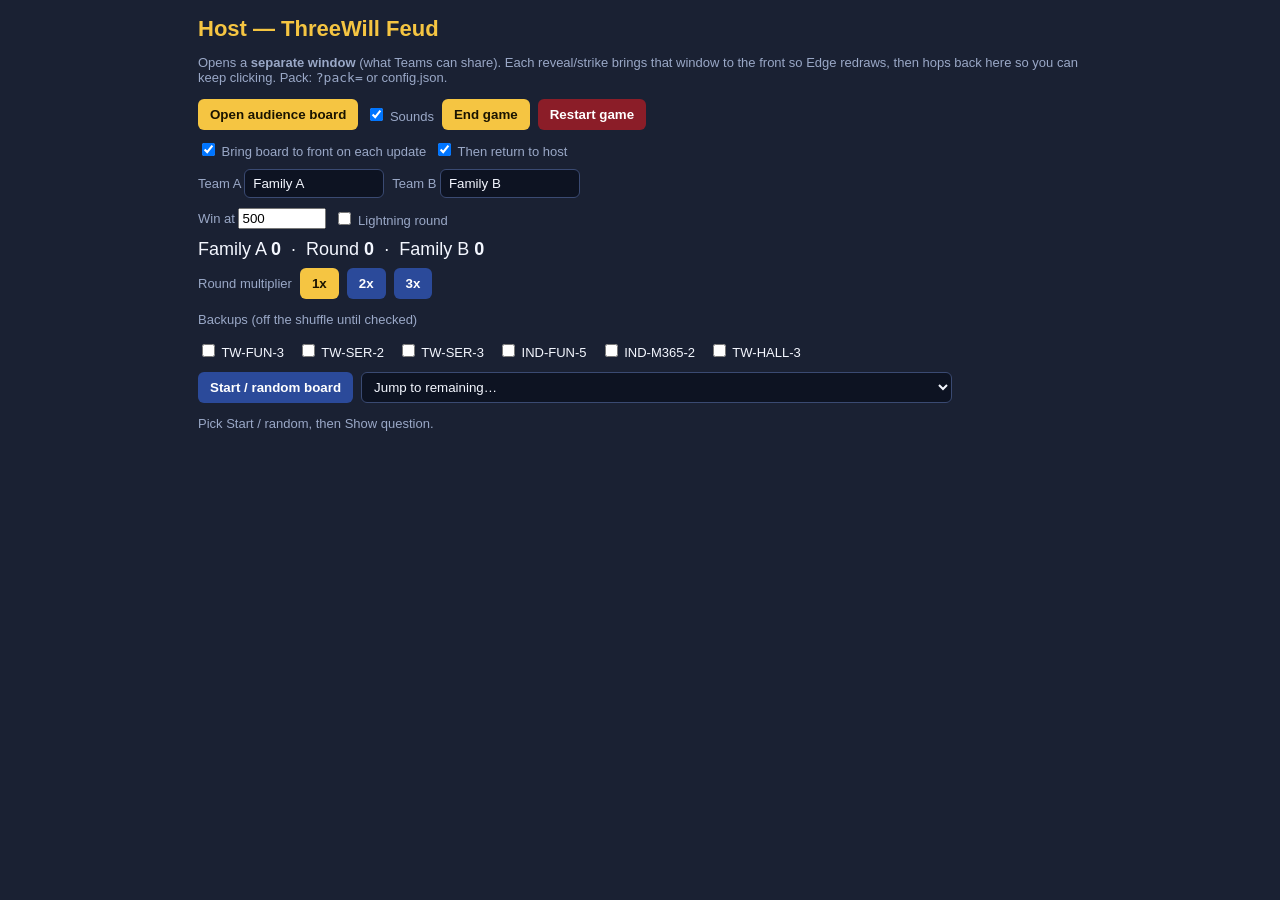
<file: index.html>
<!DOCTYPE html>
<html lang="en">
  <head>
    <meta charset="utf-8" />
    <meta name="viewport" content="width=device-width, initial-scale=1" />
    <title>Feud — Host</title>
    <script>
      window.TW_FEUD_VIEW = "host";
    </script>
    <link rel="stylesheet" href="styles.css" />
  </head>
  <body>
    <script src="app.js"></script>
  </body>
</html>
</file>
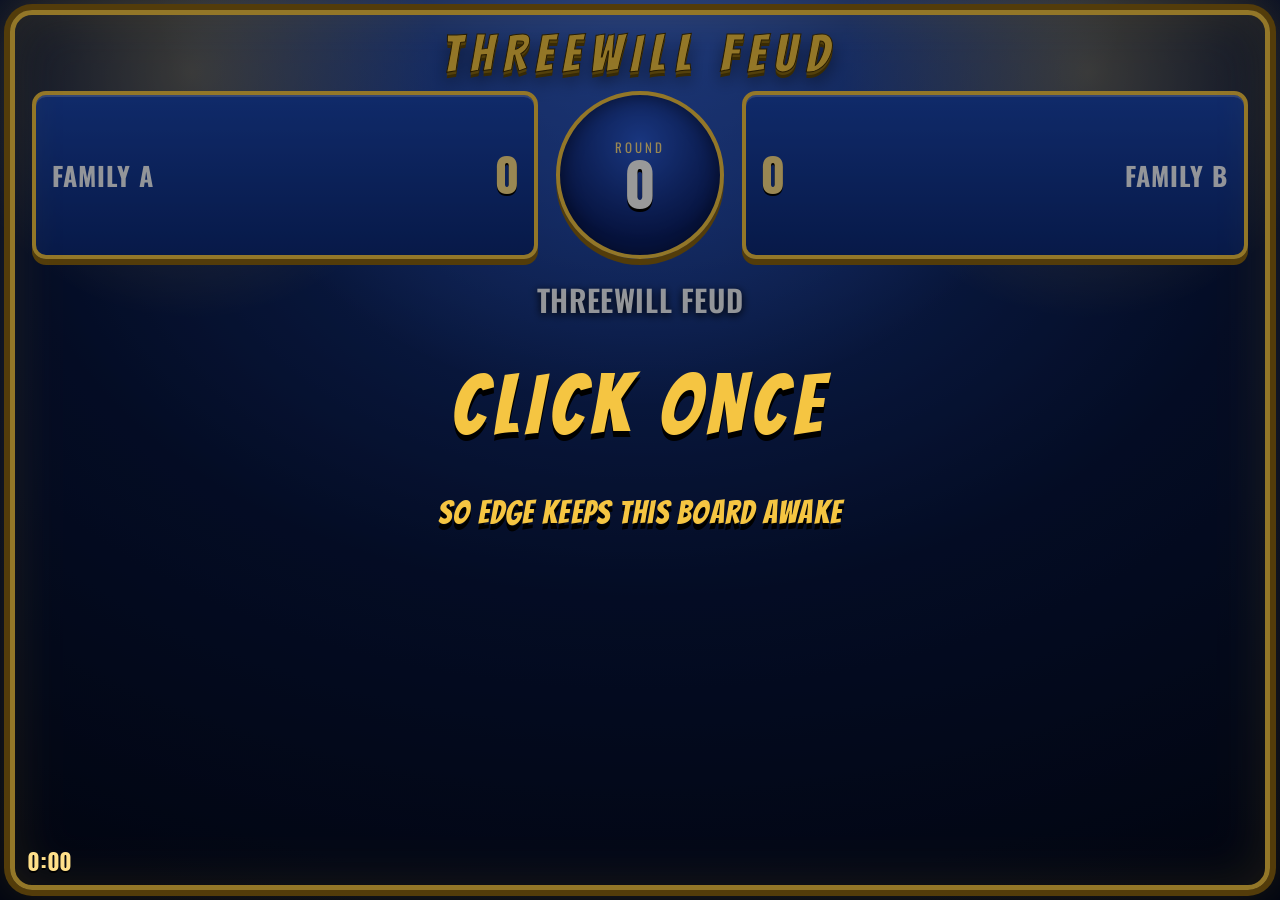
<file: board.html>
<!DOCTYPE html>
<html lang="en">
  <head>
    <meta charset="utf-8" />
    <meta name="viewport" content="width=device-width, initial-scale=1" />
    <title>Feud — Audience</title>
    <link rel="preconnect" href="https://fonts.googleapis.com" />
    <link rel="preconnect" href="https://fonts.gstatic.com" crossorigin />
    <link
      href="https://fonts.googleapis.com/css2?family=Anton&family=Bangers&family=Oswald:wght@500;600;700&display=swap"
      rel="stylesheet"
    />
    <link rel="stylesheet" href="styles.css" />
  </head>
  <body>
    <script>
      window.TW_FEUD_VIEW = "board";
    </script>
    <script src="app.js"></script>
  </body>
</html>
</file>
<file: styles.css>
:root {
  --navy: #07153d;
  --navy-2: #0e2a74;
  --gold: #f5c542;
  --gold-2: #ffe08a;
  --panel: #10192e;
  --ink: #f4f7ff;
  --muted: #9aa8c7;
  --red: #e11d2e;
  --host-bg: #1a2133;
}

* { box-sizing: border-box; }
html, body { margin: 0; height: 100%; }
body { font-family: "Trebuchet MS", "Segoe UI", sans-serif; color: var(--ink); }

/* Audience board */
.board-body {
  font-family: "Oswald", "Arial Narrow", sans-serif;
  background:
    radial-gradient(circle at 15% 8%, rgba(255, 220, 120, 0.35), transparent 18%),
    radial-gradient(circle at 85% 8%, rgba(255, 220, 120, 0.35), transparent 18%),
    radial-gradient(circle at 50% -10%, #3a6adf 0%, transparent 42%),
    radial-gradient(1200px 800px at 50% 20%, #16398f 0%, var(--navy) 52%, #03091c 100%);
  min-height: 100%;
  display: flex;
  flex-direction: column;
  padding: 22px 32px 18px;
  overflow: hidden;
  /* Keep Chromium painting while unfocused (Teams window share). */
  animation: tw-keep-paint 0.9s linear infinite;
  will-change: transform;
  transform: translateZ(0);
}
@keyframes tw-keep-paint {
  0% { transform: translateZ(0); }
  50% { transform: translateZ(0.15px); }
  100% { transform: translateZ(0); }
}
.board-body::before {
  content: "";
  position: fixed;
  inset: 10px;
  border: 5px solid var(--gold);
  border-radius: 22px;
  pointer-events: none;
  box-shadow:
    0 0 0 6px #8a6410,
    inset 0 0 50px rgba(245, 197, 66, 0.18),
    0 0 40px rgba(245, 197, 66, 0.25);
  z-index: 5;
}
.logo {
  font-family: "Bangers", Impact, sans-serif;
  text-align: center;
  letter-spacing: 0.18em;
  font-size: 52px;
  font-weight: 400;
  color: var(--gold);
  text-shadow:
    0 3px 0 #8a6a12,
    0 6px 0 #5c4508,
    0 10px 18px rgba(0, 0, 0, 0.55);
  margin: 4px 0 10px;
  -webkit-text-stroke: 1px #3d2c04;
}
.scorebar {
  display: grid;
  grid-template-columns: 1fr auto 1fr;
  align-items: stretch;
  gap: 18px;
  margin-bottom: 12px;
}
.family {
  background: linear-gradient(#1a46b0, #0c2a78);
  border: 4px solid var(--gold);
  border-radius: 14px;
  padding: 10px 16px;
  display: flex;
  justify-content: space-between;
  align-items: center;
  gap: 12px;
  box-shadow: inset 0 2px 0 rgba(255, 255, 255, 0.25), 0 6px 0 #8a6410;
}
.family.b { flex-direction: row-reverse; }
.family .name {
  font-size: 26px;
  font-weight: 700;
  text-transform: uppercase;
  letter-spacing: 0.04em;
}
.family .score {
  font-family: "Anton", sans-serif;
  font-size: 44px;
  color: var(--gold-2);
  font-variant-numeric: tabular-nums;
  text-shadow: 0 2px 0 #000;
}
.round-pts {
  text-align: center;
  min-width: 168px;
  background: radial-gradient(circle at 50% 30%, #2a5ad4, #0a1f66 70%);
  border: 4px solid var(--gold);
  border-radius: 50%;
  width: 168px;
  height: 168px;
  display: flex;
  flex-direction: column;
  justify-content: center;
  box-shadow: inset 0 0 18px rgba(0, 0, 0, 0.45), 0 6px 0 #8a6410;
}
.round-pts .lbl {
  font-size: 13px;
  letter-spacing: 0.22em;
  color: var(--gold-2);
}
.round-pts .val {
  font-family: "Anton", sans-serif;
  font-size: 56px;
  color: #fff;
  line-height: 1;
  text-shadow: 0 3px 0 #000;
}
.round-pts .mult {
  font-size: 14px;
  letter-spacing: 0.2em;
  color: var(--gold);
  font-weight: 700;
}
.question {
  text-align: center;
  font-size: 30px;
  font-weight: 600;
  margin: 6px 0 14px;
  min-height: 2.2em;
  text-transform: uppercase;
  letter-spacing: 0.02em;
  text-shadow: 0 2px 8px #000;
}
.grid {
  flex: 1;
  display: grid;
  grid-template-columns: 1fr 1fr;
  gap: 12px 18px;
  align-content: start;
}
.slot {
  display: flex;
  align-items: center;
  gap: 10px;
  background: linear-gradient(#1d4ec4, #102c86 55%, #0b1f64);
  border: 3px solid #9ec2ff;
  border-radius: 10px;
  min-height: 68px;
  padding: 6px 8px 6px 10px;
  box-shadow: inset 0 2px 0 rgba(255, 255, 255, 0.28), 0 4px 0 #07133a;
  perspective: 400px;
}
.slot.empty { opacity: 0; pointer-events: none; }
.num {
  width: 46px;
  height: 46px;
  border-radius: 50%;
  background: radial-gradient(circle at 35% 30%, #fff3c4, var(--gold) 42%, #c49214);
  color: #1a1400;
  font-family: "Anton", sans-serif;
  font-size: 26px;
  display: flex;
  align-items: center;
  justify-content: center;
  flex-shrink: 0;
  box-shadow: 0 2px 0 #8a6410;
}
.slot.hidden .reveal { visibility: hidden; }
.reveal {
  flex: 1;
  display: flex;
  align-items: center;
  gap: 10px;
  min-width: 0;
}
.slot.flip .reveal {
  animation: flipIn 0.45s ease-out;
}
@keyframes flipIn {
  from { transform: rotateX(90deg); opacity: 0; }
  to { transform: rotateX(0); opacity: 1; }
}
.label {
  flex: 1;
  font-size: 22px;
  font-weight: 700;
  text-transform: uppercase;
  letter-spacing: 0.03em;
  line-height: 1.15;
}
.pts {
  font-family: "Anton", sans-serif;
  font-size: 28px;
  color: #1a1400;
  min-width: 58px;
  text-align: center;
  background: linear-gradient(#ffe08a, var(--gold));
  border-radius: 6px;
  padding: 6px 4px;
  box-shadow: inset 0 1px 0 #fff, 0 2px 0 #8a6410;
}
.strikes-row {
  text-align: center;
  margin-top: 8px;
  min-height: 40px;
  color: var(--red);
  font-family: "Anton", sans-serif;
  font-size: 36px;
  letter-spacing: 0.28em;
  text-shadow: 0 3px 0 #7a0c16;
}
.game-clock {
  position: fixed;
  left: 28px;
  bottom: 22px;
  z-index: 30;
  font-family: "Anton", sans-serif;
  font-size: 22px;
  letter-spacing: 0.08em;
  color: var(--gold-2);
  text-shadow: 0 2px 0 #000;
  pointer-events: none;
}

.overlay {
  position: fixed;
  inset: 0;
  display: none;
  align-items: center;
  justify-content: center;
  background: rgba(0, 0, 0, 0.4);
  z-index: 20;
}
.overlay.show { display: flex; }
.overlay .x {
  font-family: "Anton", sans-serif;
  color: var(--red);
  font-size: 240px;
  text-shadow: 0 10px 0 #7a0c16, 0 0 40px #000;
  letter-spacing: 0.08em;
  line-height: 1;
  animation: popX 0.35s ease-out;
}
.overlay .msg {
  font-family: "Bangers", sans-serif;
  font-size: 84px;
  color: var(--gold);
  text-align: center;
  text-shadow: 0 6px 0 #000;
  letter-spacing: 0.08em;
  animation: popX 0.35s ease-out;
}
@keyframes popX {
  from { transform: scale(0.4); opacity: 0; }
  to { transform: scale(1); opacity: 1; }
}

/* Host */
.host-body { background: var(--host-bg); }
.host {
  max-width: 920px;
  margin: 0 auto;
  padding: 16px 18px 40px;
}
.host h1 { margin: 0 0 4px; font-size: 22px; color: var(--gold); }
.host .hint { color: var(--muted); font-size: 13px; margin-bottom: 14px; }
.row { display: flex; flex-wrap: wrap; gap: 8px; align-items: center; margin-bottom: 10px; }
.row label { font-size: 13px; color: var(--muted); }
input[type="text"] {
  background: #0d1322;
  border: 1px solid #3a4a72;
  color: var(--ink);
  padding: 6px 8px;
  border-radius: 6px;
  width: 140px;
}
select {
  background: #0d1322;
  color: var(--ink);
  border: 1px solid #3a4a72;
  padding: 6px 8px;
  border-radius: 6px;
  max-width: 100%;
}
button {
  background: #2b4a9a;
  color: #fff;
  border: 0;
  border-radius: 6px;
  padding: 8px 12px;
  font-weight: 700;
  cursor: pointer;
}
button:hover { filter: brightness(1.1); }
button.danger { background: #8b1d28; }
button.gold { background: var(--gold); color: #1a1400; }
button:disabled { opacity: 0.4; cursor: not-allowed; }
.answers { display: flex; flex-direction: column; gap: 6px; margin: 12px 0; }
.ans {
  display: flex;
  gap: 10px;
  align-items: center;
  width: 100%;
  text-align: left;
  background: #24325a;
}
.ans .p { color: var(--gold); min-width: 36px; }
.ans.on { background: #1e6b3a; }
.pending { background: #0d1322; border: 1px dashed #f5c542; padding: 10px; border-radius: 8px; margin: 10px 0; }
.backups { display: flex; flex-wrap: wrap; gap: 8px 14px; font-size: 13px; margin: 8px 0 12px; }
.backups label { color: var(--ink); }
.scores-mini { font-size: 18px; margin: 8px 0; }
.warn { color: #f5c542; font-size: 13px; }

.lightning-rows {
  flex: 1;
  display: flex;
  flex-direction: column;
  gap: 10px;
}
.lightning-row {
  display: grid;
  grid-template-columns: 52px 1fr auto 1fr auto;
  gap: 10px;
  align-items: center;
  background: linear-gradient(#1d4ec4, #102c86 55%, #0b1f64);
  border: 3px solid #9ec2ff;
  border-radius: 10px;
  min-height: 62px;
  padding: 6px 10px;
}
.lightning-row .qnum {
  width: 40px;
  height: 40px;
  border-radius: 50%;
  background: var(--gold);
  color: #1a1400;
  font-family: "Anton", sans-serif;
  font-size: 22px;
  display: flex;
  align-items: center;
  justify-content: center;
}
.lightning-row .ans {
  font-size: 20px;
  font-weight: 700;
  text-transform: uppercase;
  min-height: 1.2em;
}
.lightning-row .lp {
  font-family: "Anton", sans-serif;
  font-size: 26px;
  color: #1a1400;
  min-width: 52px;
  text-align: center;
  background: linear-gradient(#ffe08a, var(--gold));
  border-radius: 6px;
  padding: 4px 6px;
}
.lightning-timer {
  text-align: center;
  font-family: "Anton", sans-serif;
  font-size: 42px;
  color: var(--gold);
  letter-spacing: 0.08em;
}
.lightning-host .q {
  font-size: 16px;
  margin: 8px 0;
}
</file>
